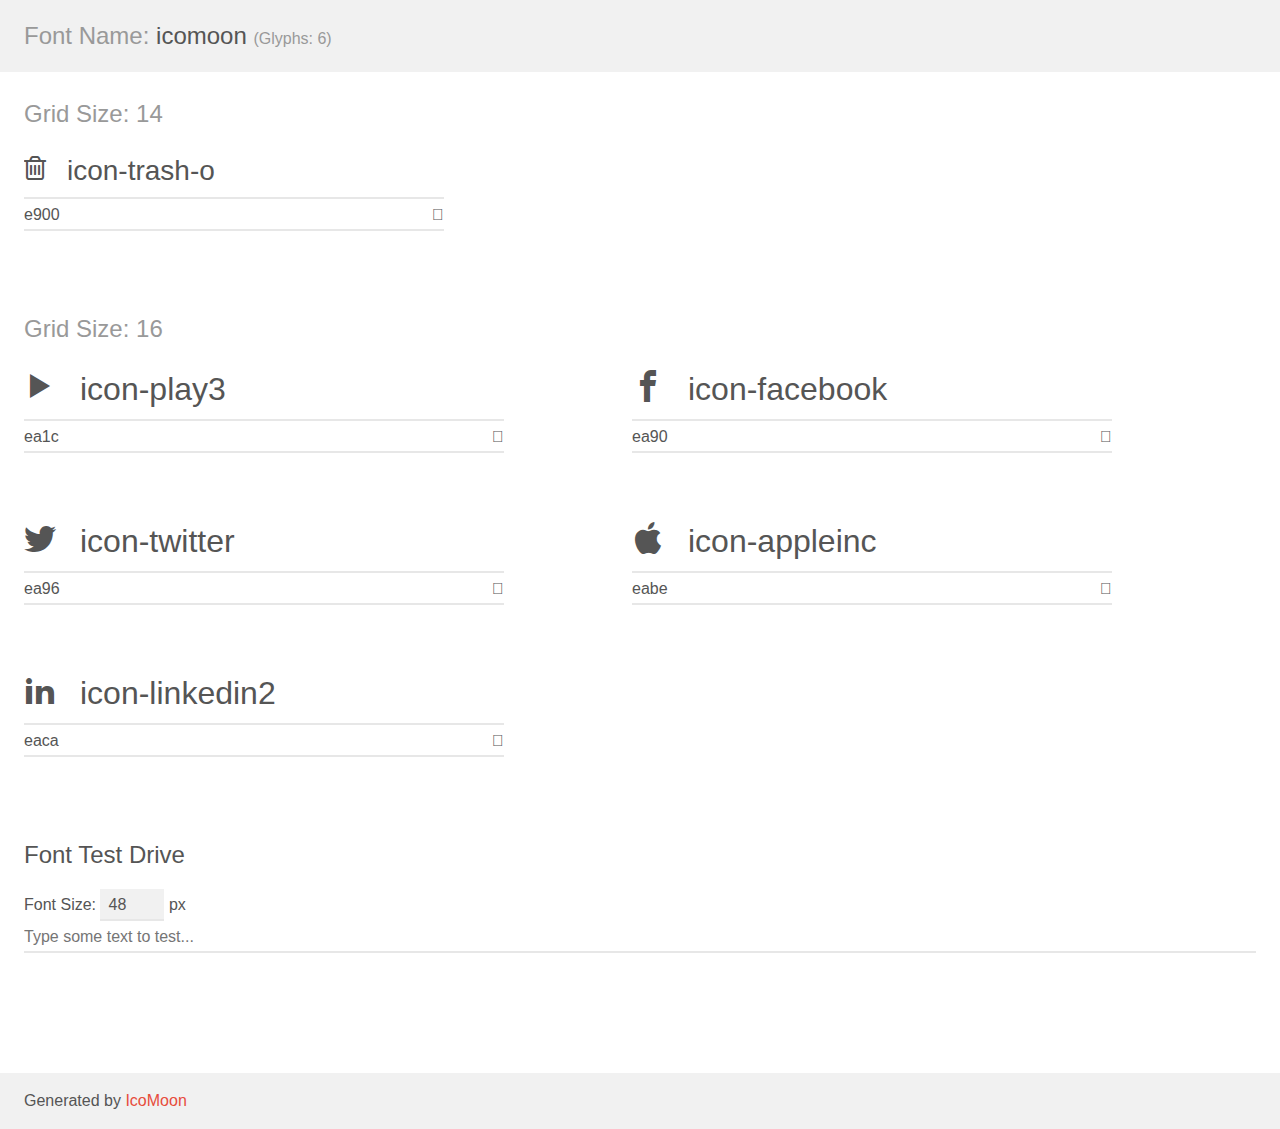
<file: assets/fonts/fonts/demo.html>
<!doctype html>
<html>
<head>
    <meta charset="utf-8">
    <title>IcoMoon Demo</title>
    <meta name="description" content="An Icon Font Generated By IcoMoon.io">
    <meta name="viewport" content="width=device-width, initial-scale=1">
    <link rel="stylesheet" href="demo-files/demo.css">
    <link rel="stylesheet" href="style.css"></head>
<body>
    <div class="bgc1 clearfix">
        <h1 class="mhmm mvm"><span class="fgc1">Font Name:</span> icomoon <small class="fgc1">(Glyphs:&nbsp;6)</small></h1>
    </div>
    <div class="clearfix mhl ptl">
        <h1 class="mvm mtn fgc1">Grid Size: 14</h1>
        <div class="glyph fs1">
            <div class="clearfix bshadow0 pbs">
                <span class="icon-trash-o">
                
                </span>
                <span class="mls"> icon-trash-o</span>
            </div>
            <fieldset class="fs0 size1of1 clearfix hidden-false">
                <input type="text" readonly value="e900" class="unit size1of2" />
                <input type="text" maxlength="1" readonly value="&#xe900;" class="unitRight size1of2 talign-right" />
            </fieldset>
            <div class="fs0 bshadow0 clearfix hidden-true">
                <span class="unit pvs fgc1">liga: </span>
                <input type="text" readonly value="" class="liga unitRight" />
            </div>
        </div>
    </div>
    <div class="clearfix mhl ptl">
        <h1 class="mvm mtn fgc1">Grid Size: 16</h1>
        <div class="glyph fs2">
            <div class="clearfix bshadow0 pbs">
                <span class="icon-play3">
                
                </span>
                <span class="mls"> icon-play3</span>
            </div>
            <fieldset class="fs0 size1of1 clearfix hidden-false">
                <input type="text" readonly value="ea1c" class="unit size1of2" />
                <input type="text" maxlength="1" readonly value="&#xea1c;" class="unitRight size1of2 talign-right" />
            </fieldset>
            <div class="fs0 bshadow0 clearfix hidden-true">
                <span class="unit pvs fgc1">liga: </span>
                <input type="text" readonly value="play3, player8" class="liga unitRight" />
            </div>
        </div>
        <div class="glyph fs2">
            <div class="clearfix bshadow0 pbs">
                <span class="icon-facebook">
                
                </span>
                <span class="mls"> icon-facebook</span>
            </div>
            <fieldset class="fs0 size1of1 clearfix hidden-false">
                <input type="text" readonly value="ea90" class="unit size1of2" />
                <input type="text" maxlength="1" readonly value="&#xea90;" class="unitRight size1of2 talign-right" />
            </fieldset>
            <div class="fs0 bshadow0 clearfix hidden-true">
                <span class="unit pvs fgc1">liga: </span>
                <input type="text" readonly value="facebook, brand10" class="liga unitRight" />
            </div>
        </div>
        <div class="glyph fs2">
            <div class="clearfix bshadow0 pbs">
                <span class="icon-twitter">
                
                </span>
                <span class="mls"> icon-twitter</span>
            </div>
            <fieldset class="fs0 size1of1 clearfix hidden-false">
                <input type="text" readonly value="ea96" class="unit size1of2" />
                <input type="text" maxlength="1" readonly value="&#xea96;" class="unitRight size1of2 talign-right" />
            </fieldset>
            <div class="fs0 bshadow0 clearfix hidden-true">
                <span class="unit pvs fgc1">liga: </span>
                <input type="text" readonly value="twitter, brand16" class="liga unitRight" />
            </div>
        </div>
        <div class="glyph fs2">
            <div class="clearfix bshadow0 pbs">
                <span class="icon-appleinc">
                
                </span>
                <span class="mls"> icon-appleinc</span>
            </div>
            <fieldset class="fs0 size1of1 clearfix hidden-false">
                <input type="text" readonly value="eabe" class="unit size1of2" />
                <input type="text" maxlength="1" readonly value="&#xeabe;" class="unitRight size1of2 talign-right" />
            </fieldset>
            <div class="fs0 bshadow0 clearfix hidden-true">
                <span class="unit pvs fgc1">liga: </span>
                <input type="text" readonly value="apple, brand53" class="liga unitRight" />
            </div>
        </div>
        <div class="glyph fs2">
            <div class="clearfix bshadow0 pbs">
                <span class="icon-linkedin2">
                
                </span>
                <span class="mls"> icon-linkedin2</span>
            </div>
            <fieldset class="fs0 size1of1 clearfix hidden-false">
                <input type="text" readonly value="eaca" class="unit size1of2" />
                <input type="text" maxlength="1" readonly value="&#xeaca;" class="unitRight size1of2 talign-right" />
            </fieldset>
            <div class="fs0 bshadow0 clearfix hidden-true">
                <span class="unit pvs fgc1">liga: </span>
                <input type="text" readonly value="linkedin2, brand65" class="liga unitRight" />
            </div>
        </div>
    </div>

    <!--[if gt IE 8]><!-->
    <div class="mhl clearfix mbl">
        <h1>Font Test Drive</h1>
        <label>
            Font Size: <input id="fontSize" type="number" class="textbox0 mbm"
            min="8" value="48" />
            px
        </label>
        <input id="testText" type="text" class="phl size1of1 mvl"
        placeholder="Type some text to test..." value=""/>
        <div id="testDrive" class="icon-">&nbsp;
        </div>
    </div>
    <!--<![endif]-->
    <div class="bgc1 clearfix">
        <p class="mhl">Generated by <a href="https://icomoon.io/app">IcoMoon</a></p>
    </div>

    <script src="demo-files/demo.js"></script>
</body>
</html>
</file>
<file: assets/fonts/fonts/demo-files/demo.css>
body {
  padding: 0;
  margin: 0;
  font-family: sans-serif;
  font-size: 1em;
  line-height: 1.5;
  color: #555;
  background: #fff;
}
h1 {
  font-size: 1.5em;
  font-weight: normal;
}
small {
  font-size: .66666667em;
}
a {
  color: #e74c3c;
  text-decoration: none;
}
a:hover, a:focus {
  box-shadow: 0 1px #e74c3c;
}
.bshadow0, input {
  box-shadow: inset 0 -2px #e7e7e7;
}
input:hover {
  box-shadow: inset 0 -2px #ccc;
}
input, fieldset {
  font-family: sans-serif;
  font-size: 1em;
  margin: 0;
  padding: 0;
  border: 0;
}
input {
  color: inherit;
  line-height: 1.5;
  height: 1.5em;
  padding: .25em 0;
}
input:focus {
  outline: none;
  box-shadow: inset 0 -2px #449fdb;
}
.glyph {
  font-size: 16px;
  width: 15em;
  padding-bottom: 1em;
  margin-right: 4em;
  margin-bottom: 1em;
  float: left;
  overflow: hidden;
}
.liga {
  width: 80%;
  width: calc(100% - 2.5em);
}
.talign-right {
  text-align: right;
}
.talign-center {
  text-align: center;
}
.bgc1 {
  background: #f1f1f1;
}
.fgc1 {
  color: #999;
}
.fgc0 {
  color: #000;
}
p {
  margin-top: 1em;
  margin-bottom: 1em;
}
.mvm {
  margin-top: .75em;
  margin-bottom: .75em;
}
.mtn {
  margin-top: 0;
}
.mtl, .mal {
  margin-top: 1.5em;
}
.mbl, .mal {
  margin-bottom: 1.5em;
}
.mal, .mhl {
  margin-left: 1.5em;
  margin-right: 1.5em;
}
.mhmm {
  margin-left: 1em;
  margin-right: 1em;
}
.mls {
  margin-left: .25em;
}
.ptl {
  padding-top: 1.5em;
}
.pbs, .pvs {
  padding-bottom: .25em;
}
.pvs, .pts {
  padding-top: .25em;
}
.unit {
  float: left;
}
.unitRight {
  float: right;
}
.size1of2 {
  width: 50%;
}
.size1of1 {
  width: 100%;
}
.clearfix:before, .clearfix:after {
  content: " ";
  display: table;
}
.clearfix:after {
  clear: both;
}
.hidden-true {
  display: none;
}
.textbox0 {
  width: 3em;
  background: #f1f1f1;
  padding: .25em .5em;
  line-height: 1.5;
  height: 1.5em;
}
#testDrive {
  display: block;
  padding-top: 24px;
  line-height: 1.5;
}
.fs0 {
  font-size: 16px;
}
.fs1 {
  font-size: 28px;
}
.fs2 {
  font-size: 32px;
}
</file>
<file: assets/fonts/fonts/style.css>
@font-face {
  font-family: 'icomoon';
  src:  url('fonts/icomoon.eot?ykd4ce');
  src:  url('fonts/icomoon.eot?ykd4ce#iefix') format('embedded-opentype'),
    url('fonts/icomoon.ttf?ykd4ce') format('truetype'),
    url('fonts/icomoon.woff?ykd4ce') format('woff'),
    url('fonts/icomoon.svg?ykd4ce#icomoon') format('svg');
  font-weight: normal;
  font-style: normal;
}

[class^="icon-"], [class*=" icon-"] {
  /* use !important to prevent issues with browser extensions that change fonts */
  font-family: 'icomoon' !important;
  speak: none;
  font-style: normal;
  font-weight: normal;
  font-variant: normal;
  text-transform: none;
  line-height: 1;

  /* Better Font Rendering =========== */
  -webkit-font-smoothing: antialiased;
  -moz-osx-font-smoothing: grayscale;
}

.icon-trash-o:before {
  content: "\e900";
}
.icon-play3:before {
  content: "\ea1c";
}
.icon-facebook:before {
  content: "\ea90";
}
.icon-twitter:before {
  content: "\ea96";
}
.icon-appleinc:before {
  content: "\eabe";
}
.icon-linkedin2:before {
  content: "\eaca";
}
</file>
